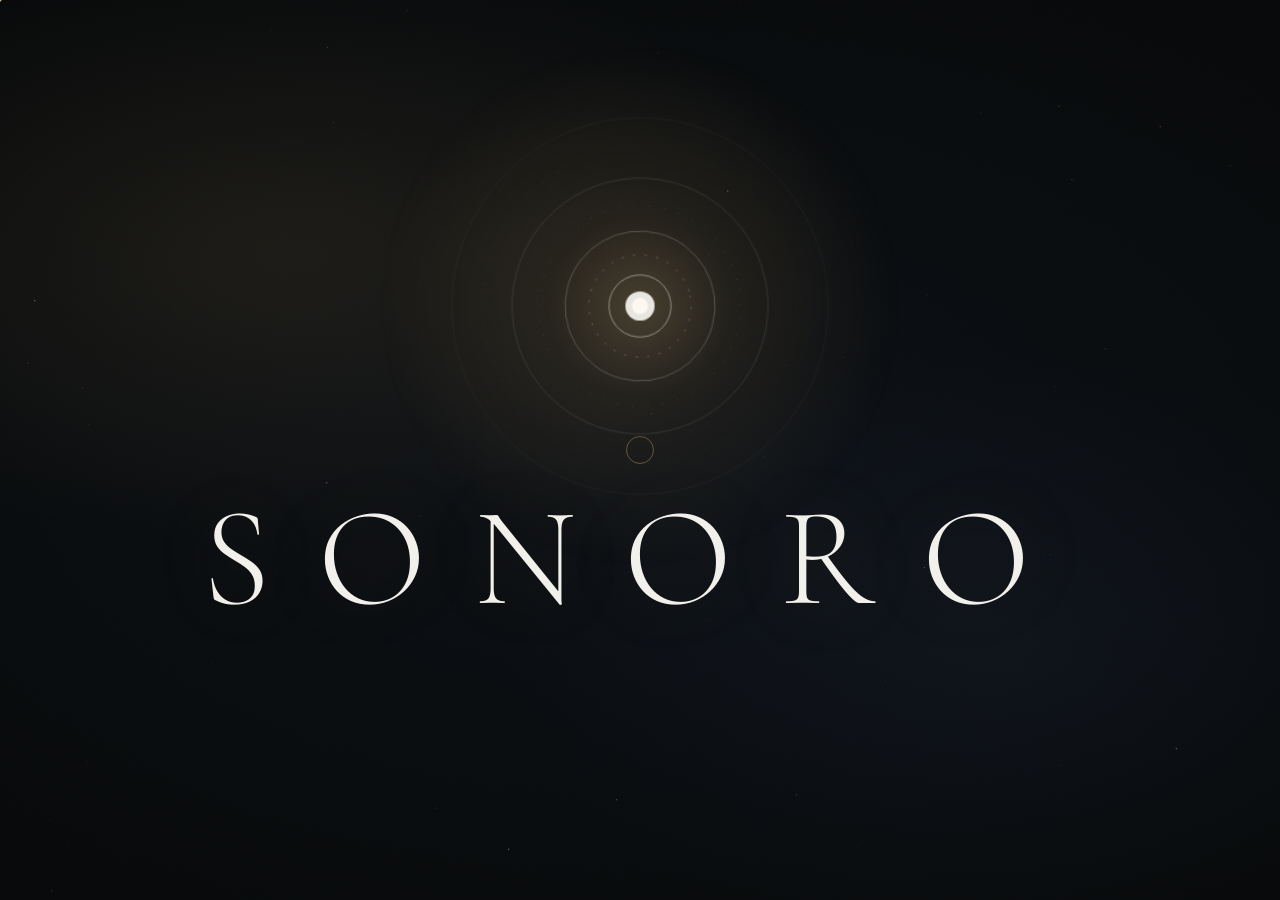
<file: index.html>
<!DOCTYPE html>
<html lang="en">
<head>
<meta charset="UTF-8">
<meta name="viewport" content="width=device-width, initial-scale=1.0, viewport-fit=cover">
<title>SONORO — Resonant Intelligence</title>
<meta name="description" content="Sonoro. Intelligence that resonates. Arriving 2026.">
<meta name="theme-color" content="#07090a">
<link rel="preconnect" href="https://fonts.googleapis.com">
<link rel="preconnect" href="https://fonts.gstatic.com" crossorigin>
<link href="https://fonts.googleapis.com/css2?family=Cormorant+Garamond:ital,wght@0,200;0,300;0,400;1,200;1,300;1,400&family=DM+Sans:wght@200;300;400&display=swap" rel="stylesheet">
<link rel="stylesheet" href="assets/css/main.css">
<link rel="manifest" href="manifest.json">
</head>
<body class="state-initial">

<!-- Atmosphere -->
<div class="atmosphere"></div>
<canvas class="stars" id="starsCanvas"></canvas>

<!-- Resonance mark (always visible — the constant) -->
<div class="canvas-wrap" id="canvasWrap">
  <canvas id="ringCanvas"></canvas>
</div>

<!-- Grain -->
<div class="grain"></div>

<!-- Custom cursor -->
<div class="cursor" id="cursor"></div>
<div class="cursor-dot" id="cursorDot"></div>

<!-- Stage typography (SONORO + cycling) -->
<div class="stage">
  <h1 class="wordmark" id="wordmark" aria-label="Sonoro"></h1>
  <div class="rule" aria-hidden="true"></div>
  <div class="strapline">
    <span>Resonate</span>
    <span class="cycle-wrap" id="cycleWrap" aria-hidden="true"></span>
  </div>
</div>

<!-- Centred tagline (loop phases 1 + 3) -->
<div class="tagline-center" id="taglineCenter">Intelligence that resonates</div>

<!-- Enter button (initial state only) — pill style matching Listen -->
<button class="entry" id="entry" aria-label="Enter">Enter</button>

<!-- Editorial metadata -->
<div class="meta meta--bl">
  <div><span class="val">London · Swansea · Dubai</span></div>
</div>
<div class="meta meta--br">
  <div><span class="lbl">Arriving</span></div>
  <div><span class="accent">Autumn MMXXVI</span></div>
</div>

<!-- Listen toggle -->
<button class="listen" id="listen" aria-label="Toggle ambient sound">
  <span class="listen-icon" aria-hidden="true">
    <span></span><span></span><span></span><span></span>
  </span>
  <span class="listen-label">Listening</span>
</button>

<!-- Chat bar (loop phase 4) -->
<div class="chatbar" id="chatbar" aria-label="Ask Sonoro">
  <span class="chatbar-icon" aria-hidden="true">
    <svg viewBox="0 0 32 32" xmlns="http://www.w3.org/2000/svg">
      <circle cx="16" cy="16" r="2.4" fill="#fff5e6"/>
      <circle cx="16" cy="16" r="5"  stroke="rgba(242,240,235,0.65)" stroke-width="0.7" fill="none"/>
      <circle cx="16" cy="16" r="9"  stroke="rgba(242,240,235,0.35)" stroke-width="0.55" fill="none" stroke-dasharray="1.5 3"/>
      <circle cx="16" cy="16" r="13" stroke="rgba(242,240,235,0.18)" stroke-width="0.45" fill="none"/>
    </svg>
  </span>
  <span class="chatbar-text">
    <span>Ask</span>
    <span class="ask-cycle-wrap" id="askCycleWrap" aria-hidden="true"></span>
  </span>
  <span class="chatbar-arrow" aria-hidden="true">
    <svg viewBox="0 0 16 16" fill="none" xmlns="http://www.w3.org/2000/svg">
      <path d="M3 8 L13 8 M9 4 L13 8 L9 12" stroke="currentColor" stroke-width="1.1" stroke-linecap="round" stroke-linejoin="round"/>
    </svg>
  </span>
</div>

<script src="assets/js/main.js"></script>
</body>
</html>
</file>
<file: assets/css/main.css>
*, *::before, *::after { box-sizing: border-box; margin: 0; padding: 0; }

:root {
  --bg-deep:    #07090a;
  --bg-mid:     #0d1014;
  --gold:       #c9a25f;
  --gold-warm:  #d4b276;
  --gold-soft:  rgba(201, 162, 95, 0.55);
  --gold-faint: rgba(201, 162, 95, 0.18);
  --parchment:  #f2f0eb;
  --muted:      rgba(242, 240, 235, 0.5);
  --faint:      rgba(242, 240, 235, 0.22);
  --hairline:   rgba(242, 240, 235, 0.1);

  /* Cinematic timing — matched to the audio's slow LFO breath */
  --fade-dur:   1.6s;
  --ease:       cubic-bezier(.22, .96, .24, 1);
}

html, body {
  width: 100%; height: 100%;
  overflow: hidden;
  background: var(--bg-deep);
  color: var(--parchment);
  font-family: 'DM Sans', sans-serif;
  -webkit-font-smoothing: antialiased;
  -moz-osx-font-smoothing: grayscale;
}
body { cursor: none; }

/* ── ATMOSPHERE ── */
.atmosphere {
  position: fixed; inset: 0; z-index: 0;
  background:
    radial-gradient(ellipse 80% 60% at 22% 28%, rgba(201, 162, 95, 0.10) 0%, transparent 55%),
    radial-gradient(ellipse 70% 60% at 78% 72%, rgba(60, 80, 120, 0.10) 0%, transparent 55%),
    radial-gradient(ellipse 100% 80% at 50% 50%, rgba(20, 26, 36, 0.45) 0%, transparent 75%),
    var(--bg-deep);
  animation: drift 28s ease-in-out infinite alternate;
}
@keyframes drift {
  0%   { transform: scale(1)    translate(0, 0);     filter: hue-rotate(0deg); }
  100% { transform: scale(1.07) translate(-1.5%, 1%); filter: hue-rotate(8deg); }
}
.stars { position: fixed; inset: 0; z-index: 1; pointer-events: none; }

/* ── RESONANCE MARK CANVAS ──
   padding-bottom shifts the rings' centre into the upper portion
   of the viewport, so the bright pearl sits clearly above SONORO
   while the faint outer rings still extend down for atmosphere. */
.canvas-wrap {
  position: fixed; inset: 0; z-index: 2;
  display: flex; align-items: center; justify-content: center;
  padding-bottom: 32vh;
  pointer-events: none;
}
#ringCanvas {
  width:  min(720px, 86vmin);
  height: min(720px, 86vmin);
  display: block;
  opacity: 0;
  transform: scale(0.86);
  animation: ringEmerge 4.2s 0.4s var(--ease) forwards;
  transition: opacity var(--fade-dur) var(--ease);
}
@keyframes ringEmerge {
  from { opacity: 0; transform: scale(0.86); }
  to   { opacity: 1; transform: scale(1); }
}

/* ── GRAIN ── */
.grain {
  position: fixed; inset: 0; z-index: 8;
  pointer-events: none;
  background-image: url("data:image/svg+xml,%3Csvg viewBox='0 0 256 256' xmlns='http://www.w3.org/2000/svg'%3E%3Cfilter id='n'%3E%3CfeTurbulence type='fractalNoise' baseFrequency='0.92' numOctaves='4' stitchTiles='stitch'/%3E%3C/filter%3E%3Crect width='100%25' height='100%25' filter='url(%23n)'/%3E%3C/svg%3E");
  background-size: 180px 180px;
  opacity: 0.05;
  mix-blend-mode: overlay;
}

/* ── STAGE  — absolute positioning so each focal element
      sits at exactly the same vertical anchor (viewport centre) ── */
.stage {
  position: fixed; inset: 0; z-index: 4;
  pointer-events: none;
}

/* Wordmark — positioned in the lower-middle of the viewport (62% from top)
   so it sits clearly under the rings. The --word-x-offset is set by JS
   to nudge the rendered SONORO to true viewport horizontal centre. */
.wordmark {
  position: absolute;
  left: 50%;
  top: 62%;
  transform: translate(calc(-50% + var(--word-x-offset, 0px)), -50%);
  font-family: 'Cormorant Garamond', serif;
  font-weight: 200;
  font-size: clamp(58px, 11vw, 168px);
  letter-spacing: 0.34em;
  color: var(--parchment);
  line-height: 1;
  text-transform: uppercase;
  text-shadow: 0 0 80px rgba(201, 162, 95, 0.18);
  text-align: center;
  white-space: nowrap;
  opacity: 0;
  transition: opacity var(--fade-dur) var(--ease);
}
.wordmark .ch {
  display: inline-block;
  opacity: 1;
  transform: translateY(0);
}
body.state-initial .wordmark { opacity: 1; }
body.state-initial .wordmark .ch {
  opacity: 0;
  transform: translateY(28px);
  animation: chRise 1.6s var(--ease) forwards;
}
@keyframes chRise { to { opacity: 1; transform: translateY(0); } }
body.show-cycling .wordmark,
body.show-sonoro  .wordmark { opacity: 1; }

/* Rule — positioned below SONORO independently */
.rule {
  position: absolute;
  left: 50%;
  top: calc(62% + clamp(60px, 8.5vw, 110px));
  transform: translateX(-50%) scaleX(0.4);
  transform-origin: center;
  width: clamp(160px, 22vw, 260px);
  height: 1px;
  background: linear-gradient(to right, transparent, var(--gold-soft) 50%, transparent);
  opacity: 0;
  transition: opacity var(--fade-dur) var(--ease), transform var(--fade-dur) var(--ease);
}
body.show-cycling .rule {
  opacity: 1;
  transform: translateX(-50%) scaleX(1);
}

/* Strapline — positioned below rule independently */
.strapline {
  position: absolute;
  left: 50%;
  top: calc(62% + clamp(98px, 13vw, 165px));
  transform: translateX(-50%);
  font-family: 'Cormorant Garamond', serif;
  font-style: italic;
  font-weight: 300;
  font-size: clamp(20px, 2.6vw, 34px);
  color: var(--muted);
  display: flex; align-items: center;
  gap: 0.4em;
  letter-spacing: 0.04em;
  white-space: nowrap;
  opacity: 0;
  transition: opacity var(--fade-dur) var(--ease);
}
body.show-cycling .strapline { opacity: 1; }

.cycle-wrap {
  position: relative;
  display: inline-block;
  overflow: visible;
  height: 1.4em;
  transition: width 0.7s var(--ease);
}
.cycle-word {
  position: absolute;
  left: 0; top: 50%;
  transform: translateY(calc(-50% + 60%));
  opacity: 0;
  color: var(--gold-warm);
  font-style: italic;
  white-space: nowrap;
  transition: transform 1.0s var(--ease),
              opacity   0.7s ease;
}
.cycle-word.enter { transform: translateY(-50%); opacity: 1; }
.cycle-word.exit  { transform: translateY(calc(-50% - 60%)); opacity: 0; }

/* Editorial № mark above each cycling word — tracked, uppercase, sans-serif */
.cycle-word::before {
  content: attr(data-num);
  position: absolute;
  top: -1.4em;
  left: 0;
  font-family: 'DM Sans', sans-serif;
  font-style: normal;
  font-weight: 400;
  font-size: 0.32em;
  letter-spacing: 0.45em;
  text-transform: uppercase;
  color: var(--gold-warm);
  opacity: 0;
  white-space: nowrap;
  transition: opacity 0.5s ease;
}
.cycle-word.enter::before {
  opacity: 0.55;
  transition: opacity 0.7s ease 0.2s;
}

/* Editorial hairline rule beneath each cycling word — draws in on entry */
.cycle-word::after {
  content: '';
  position: absolute;
  bottom: -0.32em;
  left: 0;
  width: 100%;
  height: 1px;
  background: var(--gold-warm);
  opacity: 0;
  transform-origin: left center;
  transform: scaleX(0);
  transition: transform 0.5s var(--ease), opacity 0.4s ease;
}
.cycle-word.enter::after {
  transform: scaleX(1);
  opacity: 0.42;
  transition: transform 1.1s var(--ease) 0.3s, opacity 0.5s ease 0.3s;
}

/* ── TAGLINE — sits under the rings at the same vertical anchor as SONORO ── */
.tagline-center {
  position: fixed;
  top: 62%; left: 50%;
  transform: translate(-50%, -48%);
  z-index: 4;
  font-family: 'Cormorant Garamond', serif;
  font-style: italic;
  font-weight: 300;
  font-size: clamp(28px, 4.2vw, 56px);
  color: rgba(242, 240, 235, 0.78);
  letter-spacing: 0.04em;
  white-space: nowrap;
  pointer-events: none;
  opacity: 0;
  filter: blur(3px);
  transition: opacity var(--fade-dur) var(--ease),
              transform var(--fade-dur) var(--ease),
              filter var(--fade-dur) var(--ease);
  text-shadow: 0 0 60px rgba(201, 162, 95, 0.18);
}
body.show-tagline .tagline-center {
  opacity: 1;
  transform: translate(-50%, -50%);
  filter: blur(0);
}

/* ── ENTER BUTTON — matches the Listen pill aesthetic ── */
.entry {
  position: fixed;
  top: 78%; left: 50%;
  transform: translate(-50%, -50%);
  z-index: 7;
  display: inline-flex; align-items: center;
  padding: 12px 32px;
  border: 1px solid rgba(201, 162, 95, 0.4);
  border-radius: 100px;
  background: rgba(7, 9, 10, 0.45);
  backdrop-filter: blur(14px);
  -webkit-backdrop-filter: blur(14px);
  color: var(--gold-warm);
  font-family: 'DM Sans', sans-serif;
  font-weight: 300;
  font-size: 10px;
  letter-spacing: 0.42em;
  text-transform: uppercase;
  cursor: none;
  pointer-events: none;
  user-select: none;
  opacity: 0;
  transition: opacity 2s var(--ease),
              border-color 0.6s ease,
              color 0.6s ease,
              background 0.6s ease;
}
.entry.show {
  opacity: 1;
  pointer-events: auto;
  animation: entryHalo 3.4s ease-in-out infinite;
}
@keyframes entryHalo {
  0%, 100% { box-shadow: 0 0 0 0 rgba(201, 162, 95, 0); }
  50%      { box-shadow: 0 0 28px 2px rgba(201, 162, 95, 0.22); }
}
.entry:hover {
  border-color: var(--gold);
  color: var(--parchment);
  background: rgba(7, 9, 10, 0.65);
}
.entry.dismiss {
  animation: entryOut 1.6s var(--ease) forwards;
  pointer-events: none;
}
@keyframes entryOut {
  0%   { opacity: 1; transform: translate(-50%, -50%) scale(1); }
  100% { opacity: 0; transform: translate(-50%, -50%) scale(1.06); }
}

/* ── EDITORIAL METADATA ── */
.meta {
  position: fixed; z-index: 5;
  font-family: 'DM Sans', sans-serif;
  font-weight: 300;
  font-size: 10px;
  letter-spacing: 0.32em;
  text-transform: uppercase;
  color: var(--muted);
  line-height: 2;
  opacity: 0;
  transition: opacity 2s ease;
}
body.entered .meta { opacity: 1; }
.meta .lbl    { color: var(--faint); margin-right: 8px; }
.meta .val    { color: var(--muted); }
.meta .accent { color: var(--gold-warm); }
.meta--tl { top: 36px; left: 44px; text-align: left; }
.meta--tr { top: 36px; right: 44px; text-align: right; }
.meta--bl { bottom: 36px; left: 44px; text-align: left; }
.meta--br { bottom: 36px; right: 44px; text-align: right; }

/* ── LISTEN PILL ── */
.listen {
  position: fixed;
  bottom: 36px; left: 50%;
  transform: translateX(-50%);
  z-index: 6;
  display: flex; align-items: center; gap: 14px;
  padding: 11px 22px 11px 18px;
  border: 1px solid var(--hairline);
  border-radius: 100px;
  background: rgba(7, 9, 10, 0.45);
  backdrop-filter: blur(14px);
  -webkit-backdrop-filter: blur(14px);
  cursor: none;
  pointer-events: auto;
  transition: all 0.5s var(--ease), opacity 2s ease;
  opacity: 0;
  color: var(--muted);
  font-size: 10px;
  letter-spacing: 0.32em;
  text-transform: uppercase;
  font-family: 'DM Sans', sans-serif;
  font-weight: 300;
  user-select: none;
}
body.entered .listen { opacity: 1; }
.listen:hover {
  border-color: var(--gold-soft);
  color: var(--parchment);
  background: rgba(7, 9, 10, 0.65);
}
.listen.active {
  border-color: var(--gold);
  color: var(--gold-warm);
}
.listen-icon {
  display: flex; align-items: flex-end;
  gap: 2px; height: 12px; width: 14px;
}
.listen-icon span {
  display: block;
  width: 2px; height: 4px;
  background: currentColor;
  border-radius: 1px;
  transition: height 0.2s ease;
}
.listen.active .listen-icon span {
  animation: bars 1.1s ease-in-out infinite;
}
.listen.active .listen-icon span:nth-child(1) { animation-delay:  0.0s; }
.listen.active .listen-icon span:nth-child(2) { animation-delay: 0.18s; }
.listen.active .listen-icon span:nth-child(3) { animation-delay: 0.36s; }
.listen.active .listen-icon span:nth-child(4) { animation-delay: 0.54s; }
@keyframes bars {
  0%, 100% { height: 3px; }
  50%      { height: 12px; }
}

/* ── CHATBAR — names left-aligned, like a real placeholder
   Positioned in the lower-middle of the viewport (62% from top)
   so it sits clearly below the rings rather than overlapping them */
.chatbar {
  position: fixed;
  top: 62%; left: 50%;
  transform: translate(-50%, -52%) scale(0.97);
  z-index: 5;
  display: flex; align-items: center;
  padding: 18px 22px;
  width: clamp(360px, 60vw, 660px);
  border: 1px solid rgba(242, 240, 235, 0.12);
  border-radius: 100px;
  background: rgba(7, 9, 10, 0.6);
  backdrop-filter: blur(20px);
  -webkit-backdrop-filter: blur(20px);
  box-shadow:
    0 12px 48px rgba(0, 0, 0, 0.4),
    0 0 0 0.5px rgba(255, 255, 255, 0.04) inset;
  opacity: 0;
  pointer-events: none;
  transition: opacity var(--fade-dur) var(--ease),
              transform var(--fade-dur) var(--ease),
              border-color 0.6s ease,
              background 0.6s ease;
}
body.show-chatbar .chatbar {
  opacity: 1;
  transform: translate(-50%, -50%) scale(1);
  pointer-events: auto;
}
.chatbar:hover {
  border-color: rgba(242, 240, 235, 0.22);
  background: rgba(7, 9, 10, 0.74);
}
.chatbar-icon {
  width: 32px; height: 32px;
  margin-right: 18px;
  flex-shrink: 0;
  display: block;
}
.chatbar-icon svg {
  width: 100%; height: 100%;
  animation: iconRotate 36s linear infinite, iconBreath 5.2s ease-in-out infinite;
  filter: drop-shadow(0 0 6px rgba(212, 178, 118, 0.32));
}
@keyframes iconRotate {
  from { transform: rotate(0deg); }
  to   { transform: rotate(360deg); }
}
@keyframes iconBreath {
  0%, 100% { opacity: 0.92; }
  50%      { opacity: 1;    }
}
.chatbar-text {
  flex: 1;
  font-family: 'Cormorant Garamond', serif;
  font-style: italic;
  font-weight: 300;
  font-size: clamp(18px, 2.2vw, 26px);
  color: rgba(242, 240, 235, 0.72);
  letter-spacing: 0.03em;
  display: flex;
  align-items: center;
  justify-content: flex-start;  /* left-aligned, like a real placeholder */
  gap: 0.4em;
  white-space: nowrap;
  overflow: hidden;
}
.ask-cycle-wrap {
  position: relative;
  display: inline-block;
  overflow: hidden;
  height: 1.4em;
}
.ask-cycle-word {
  position: absolute;
  left: 0; top: 50%;
  transform: translateY(calc(-50% + 110%));
  opacity: 0;
  color: var(--gold-warm);
  font-style: italic;
  white-space: nowrap;
  transition: transform 1.0s var(--ease),
              opacity   0.7s ease;
}
.ask-cycle-word.enter { transform: translateY(-50%); opacity: 1; }
.ask-cycle-word.exit  { transform: translateY(calc(-50% - 110%)); opacity: 0; }

.chatbar-arrow {
  width: 18px; height: 18px;
  margin-left: 18px;
  color: var(--gold-soft);
  flex-shrink: 0;
  transition: color 0.5s ease, transform 0.5s var(--ease);
}
.chatbar-arrow svg { width: 100%; height: 100%; display: block; }
.chatbar:hover .chatbar-arrow {
  color: var(--gold-warm);
  transform: translateX(3px);
}

/* ── CUSTOM CURSOR ── */
.cursor {
  position: fixed;
  width: 28px; height: 28px;
  border: 1px solid var(--gold-soft);
  border-radius: 50%;
  pointer-events: none;
  z-index: 9999;
  transform: translate(-50%, -50%);
  transition: width 0.4s var(--ease),
              height 0.4s var(--ease),
              border-color 0.3s ease,
              opacity 0.3s ease;
  mix-blend-mode: difference;
}
.cursor-dot {
  position: fixed;
  width: 3px; height: 3px;
  background: var(--gold-warm);
  border-radius: 50%;
  pointer-events: none;
  z-index: 9999;
  transform: translate(-50%, -50%);
  transition: opacity 0.3s ease;
}
.cursor.is-hover {
  width: 56px; height: 56px;
  border-color: var(--gold);
}

/* ── REDUCED MOTION ── */
@media (prefers-reduced-motion: reduce) {
  *, *::before, *::after {
    animation-duration: 0.01ms !important;
    transition-duration: 0.01ms !important;
  }
  .atmosphere { animation: none; }
}

/* ── RESPONSIVE ── */
@media (max-width: 760px) {
  body { cursor: auto; }
  .cursor, .cursor-dot { display: none; }

  .canvas-wrap { padding-bottom: 28vh; }

  .meta { font-size: 9px; letter-spacing: 0.28em; line-height: 1.9; }
  .meta--tl, .meta--bl { left: 22px; }
  .meta--tr, .meta--br { right: 22px; }
  .meta--tl, .meta--tr { top: 22px; }
  .meta--bl { bottom: 96px; }
  .meta--br { bottom: 96px; }

  .listen { bottom: 24px; }
  .wordmark { letter-spacing: 0.28em; }
  .entry { font-size: 10px; letter-spacing: 0.36em; top: 80%; }
  .chatbar {
    width: calc(100vw - 44px);
    padding: 14px 22px 14px 16px;
  }
  .chatbar-icon { width: 28px; height: 28px; margin-right: 14px; }
  .chatbar-arrow { margin-left: 14px; }
  .tagline-center {
    font-size: clamp(20px, 5.5vw, 34px);
    padding: 0 24px;
    white-space: normal;
    text-align: center;
  }
}

@media (max-height: 600px) {
  .canvas-wrap { padding-bottom: 22vh; }
}

/* ================================================================
   MOBILE & TABLET ENHANCEMENTS
   ================================================================ */

/* ── TABLET (761px – 1024px) ── */
@media (min-width: 761px) and (max-width: 1024px) {
  .canvas-wrap { padding-bottom: 30vh; }
  .meta--bl, .meta--br { margin: 0 28px 32px; }
  .chatbar { width: 72vw; }
  .listen  { bottom: 28px; }
}

/* ── MOBILE (≤ 760px) ── */
@media (max-width: 760px) {
  body { cursor: auto; }
  .cursor, .cursor-dot { display: none; }

  .canvas-wrap { padding-bottom: 24vh; }

  .wordmark   { top: 58%; font-size: clamp(48px, 14vw, 72px); }
  .rule       { top: calc(58% + clamp(52px, 7.5vw, 72px)); }
  .strapline  {
    top: calc(58% + clamp(82px, 11vw, 110px));
    font-size: clamp(15px, 3.8vw, 20px);
    overflow: hidden;
    max-width: calc(100vw - 32px);
  }
  .tagline-center { font-size: clamp(15px, 4.2vw, 22px); }

  .meta--bl, .meta--br {
    margin: 0;
    font-size: 11px;
    left: 50%;
    right: auto;
    text-align: center;
    transform: translateX(-50%);
    white-space: nowrap;
  }
  /* Locations centred above the listen pill */
  .meta--bl { bottom: calc(116px + env(safe-area-inset-bottom, 0px)); }
  /* Arriving · Autumn MMXXVI stacked, centred, just above listen pill */
  .meta--br { bottom: calc(64px + env(safe-area-inset-bottom, 0px)); }

  .listen { bottom: calc(20px + env(safe-area-inset-bottom, 0px)); }

  .chatbar { width: calc(100vw - 40px); max-width: 360px; }

  .entry { cursor: auto; touch-action: manipulation; }
  .listen { cursor: auto; touch-action: manipulation; }
  .chatbar { cursor: auto; touch-action: manipulation; }
}

/* ── LANDSCAPE MOBILE (width ≤ 760px AND height ≤ 500px) ── */
@media (max-width: 760px) and (max-height: 500px) {
  .canvas-wrap   { padding-bottom: 18vh; }
  .wordmark      { top: 55%; }
  .rule          { top: calc(55% + clamp(40px, 6vw, 60px)); }
  .strapline     { top: calc(55% + clamp(68px, 9vw, 90px)); }
  .tagline-center{ top: 55%; }
  .chatbar       { top: 55%; }
  .meta--bl,
  .meta--br      { display: none; }
}
</file>
